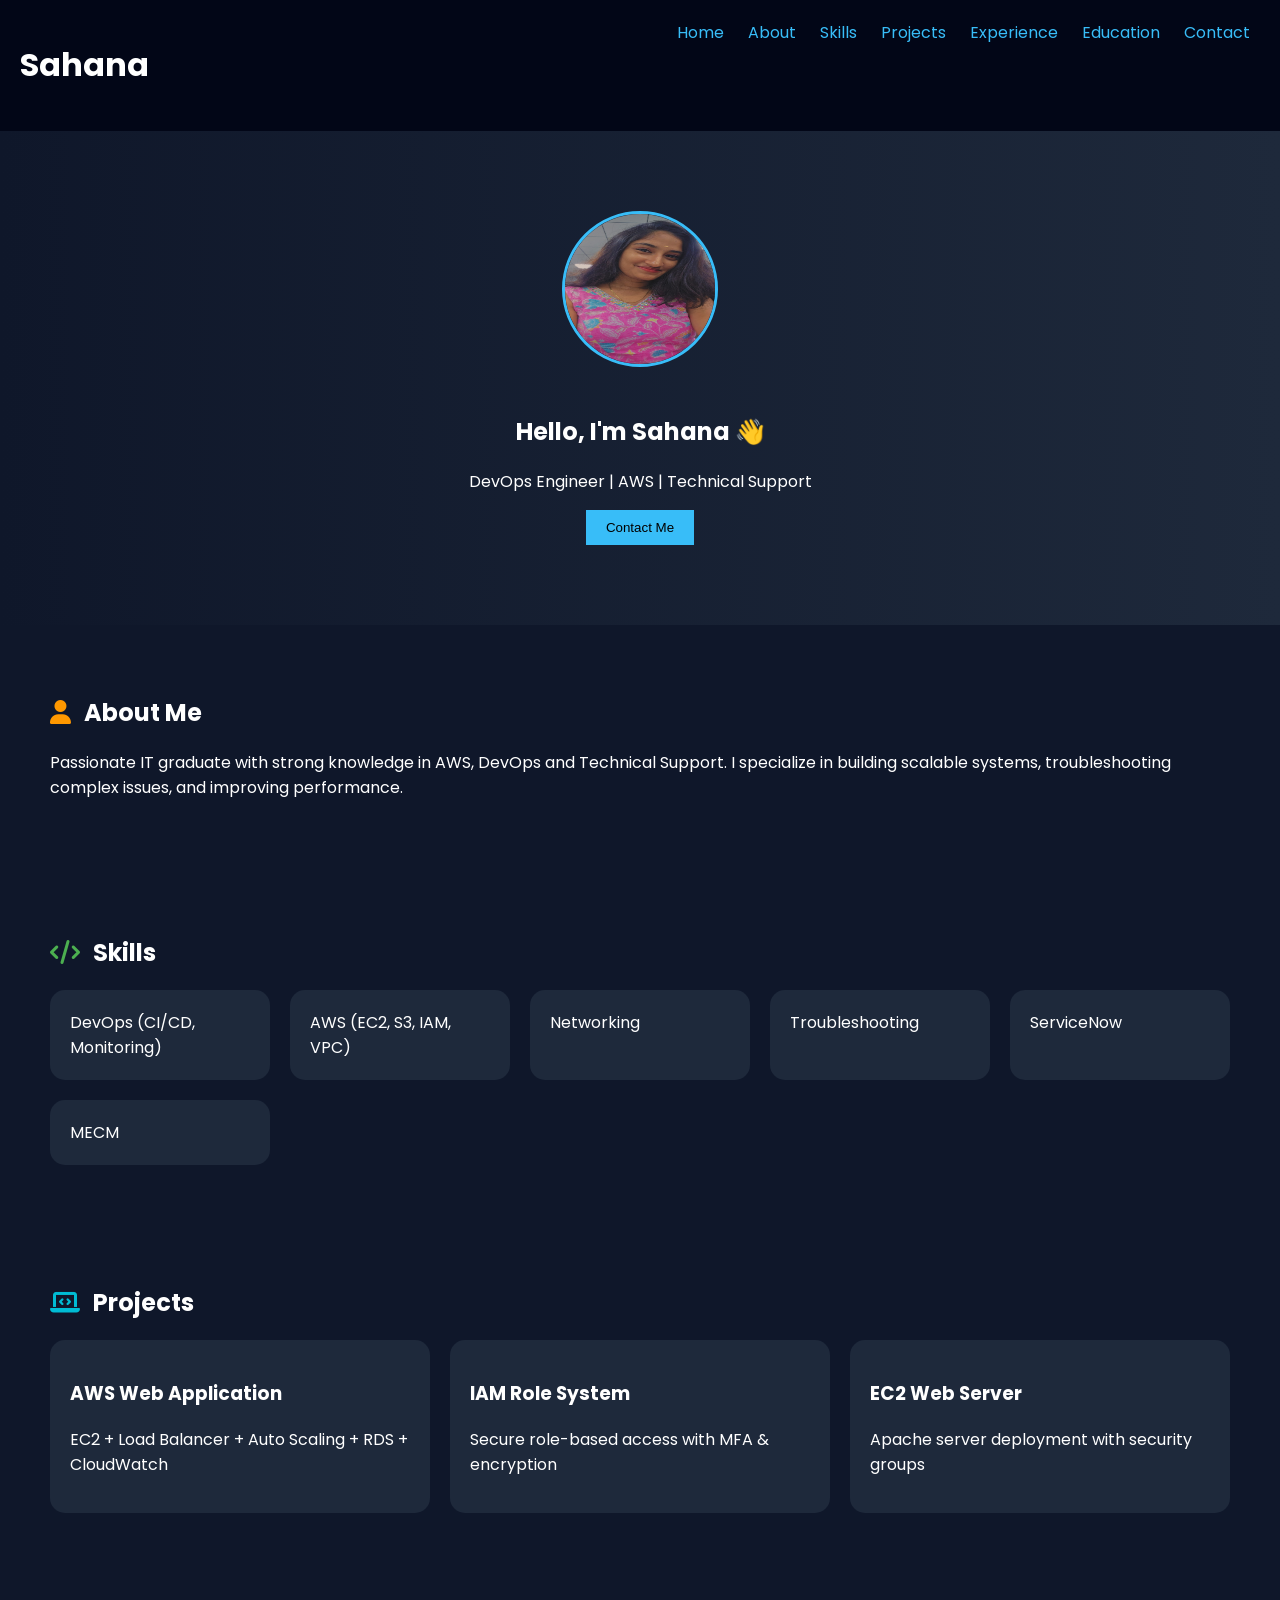
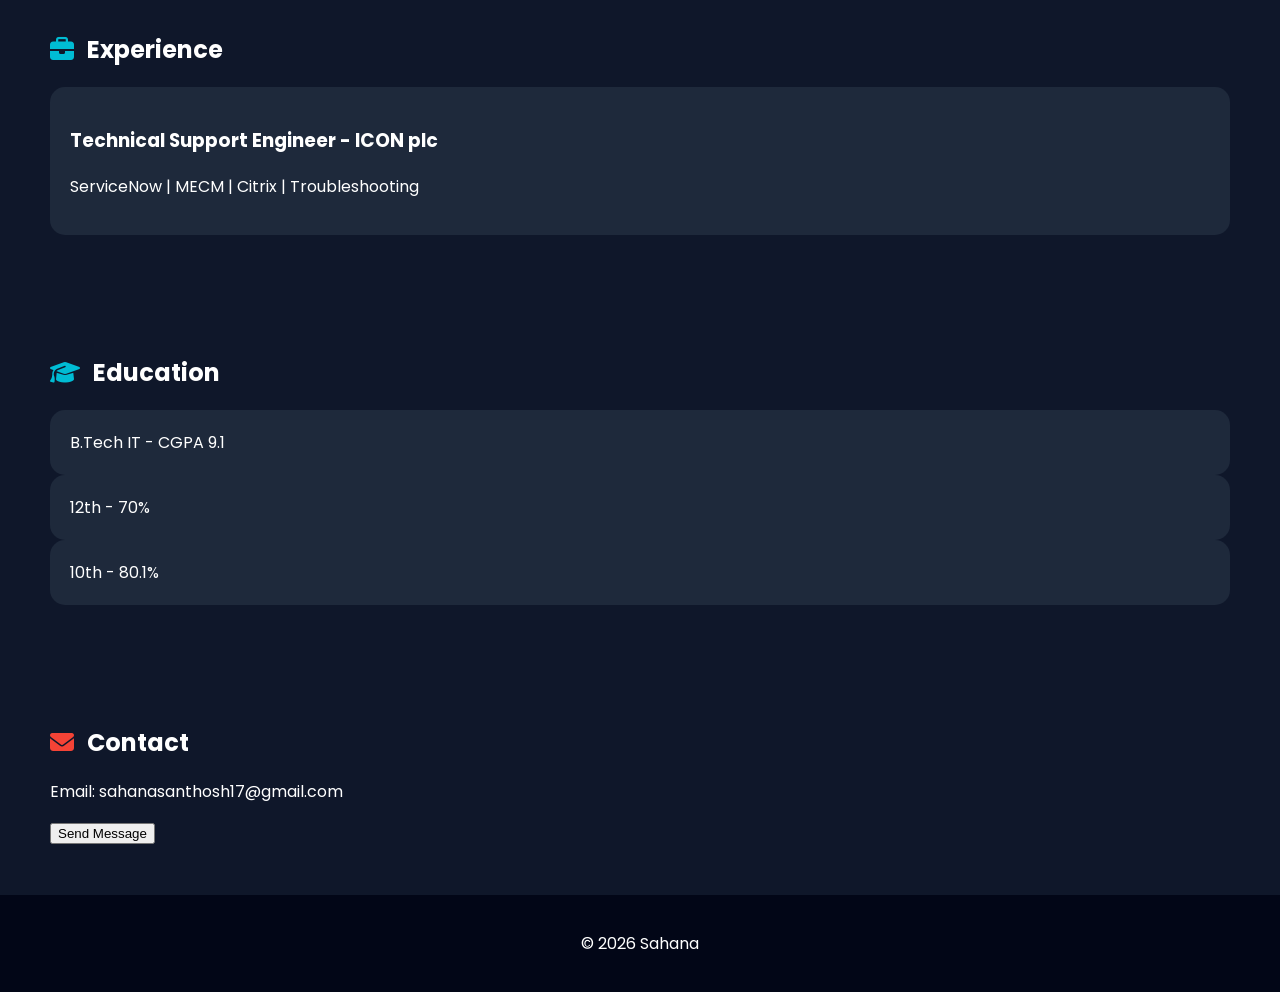
<file: index.html>
<!DOCTYPE html>
<html lang="en">
<head>
<link rel="stylesheet" href="https://cdnjs.cloudflare.com/ajax/libs/font-awesome/6.5.1/css/all.min.css">
<meta charset="UTF-8">
<meta name="viewport" content="width=device-width, initial-scale=1.0">
<title>Sahana | DevOps Portfolio</title>

<link rel="stylesheet" href="style.css">

<!-- Google Font -->
<link href="https://fonts.googleapis.com/css2?family=Poppins:wght@300;500;700&display=swap" rel="stylesheet">

</head>

<body>

<!-- NAVBAR -->
<header>
    <h1>Sahana</h1>
    <nav>
    <a href="index.html">Home</a>
    <a href="about.html">About</a>
    <a href="skills.html">Skills</a>
    <a href="projects.html">Projects</a>
    <a href="experience.html">Experience</a>
    <a href="education.html">Education</a>
    <a href="contact.html">Contact</a>
</nav>
</header>

<!-- HERO SECTION -->
<section class="hero">
    <img src="profile.jpg" alt="Sahana" class="profile-img">
    <h2>Hello, I'm Sahana 👋</h2>
    <p>DevOps Engineer | AWS | Technical Support</p>
    <button onclick="scrollToContact()">Contact Me</button>
</section>

<!-- ABOUT -->
<section id="about">
    <h2><i class="fas fa-user"></i> About Me</h2>
    <p>
        Passionate IT graduate with strong knowledge in AWS, DevOps and Technical Support.
        I specialize in building scalable systems, troubleshooting complex issues,
        and improving performance.
    </p>
</section>

<!-- SKILLS -->
<section id="skills">
    <h2><i class="fas fa-code"></i> Skills</h2>

    <div class="grid">
        <div class="card">DevOps (CI/CD, Monitoring)</div>
        <div class="card">AWS (EC2, S3, IAM, VPC)</div>
        <div class="card">Networking</div>
        <div class="card">Troubleshooting</div>
        <div class="card">ServiceNow</div>
        <div class="card">MECM</div>
    </div>

</section>

<!-- PROJECTS -->
<section id="projects">
    <h2><i class="fas fa-laptop-code"></i> Projects</h2>

    <div class="grid">

        <div class="card">
            <h3>AWS Web Application</h3>
            <p>EC2 + Load Balancer + Auto Scaling + RDS + CloudWatch</p>
        </div>

        <div class="card">
            <h3>IAM Role System</h3>
            <p>Secure role-based access with MFA & encryption</p>
        </div>

        <div class="card">
            <h3>EC2 Web Server</h3>
            <p>Apache server deployment with security groups</p>
        </div>

    </div>
</section>

<!-- EXPERIENCE -->
<section id="experience">
    <h2><i class="fas fa-briefcase"></i> Experience</h2>

    <div class="card">
        <h3>Technical Support Engineer - ICON plc</h3>
        <p>ServiceNow | MECM | Citrix | Troubleshooting</p>
    </div>

</section>

<!-- EDUCATION -->
<section id="education">
    <h2><i class="fas fa-graduation-cap"></i> Education</h2>

    <div class="card">
        B.Tech IT - CGPA 9.1
    </div>

    <div class="card">
        12th - 70%
    </div>

    <div class="card">
        10th - 80.1%
    </div>

</section>

<!-- CONTACT -->
<section id="contact">
    <h2><i class="fas fa-envelope"></i> Contact</h2>
    <p>Email: sahanasanthosh17@gmail.com</p>
    <button onclick="sendMessage()">Send Message</button>
</section>

<footer>
    <p>© 2026 Sahana</p>
</footer>

<script src="script.js"></script>

</body>
</html>
</file>
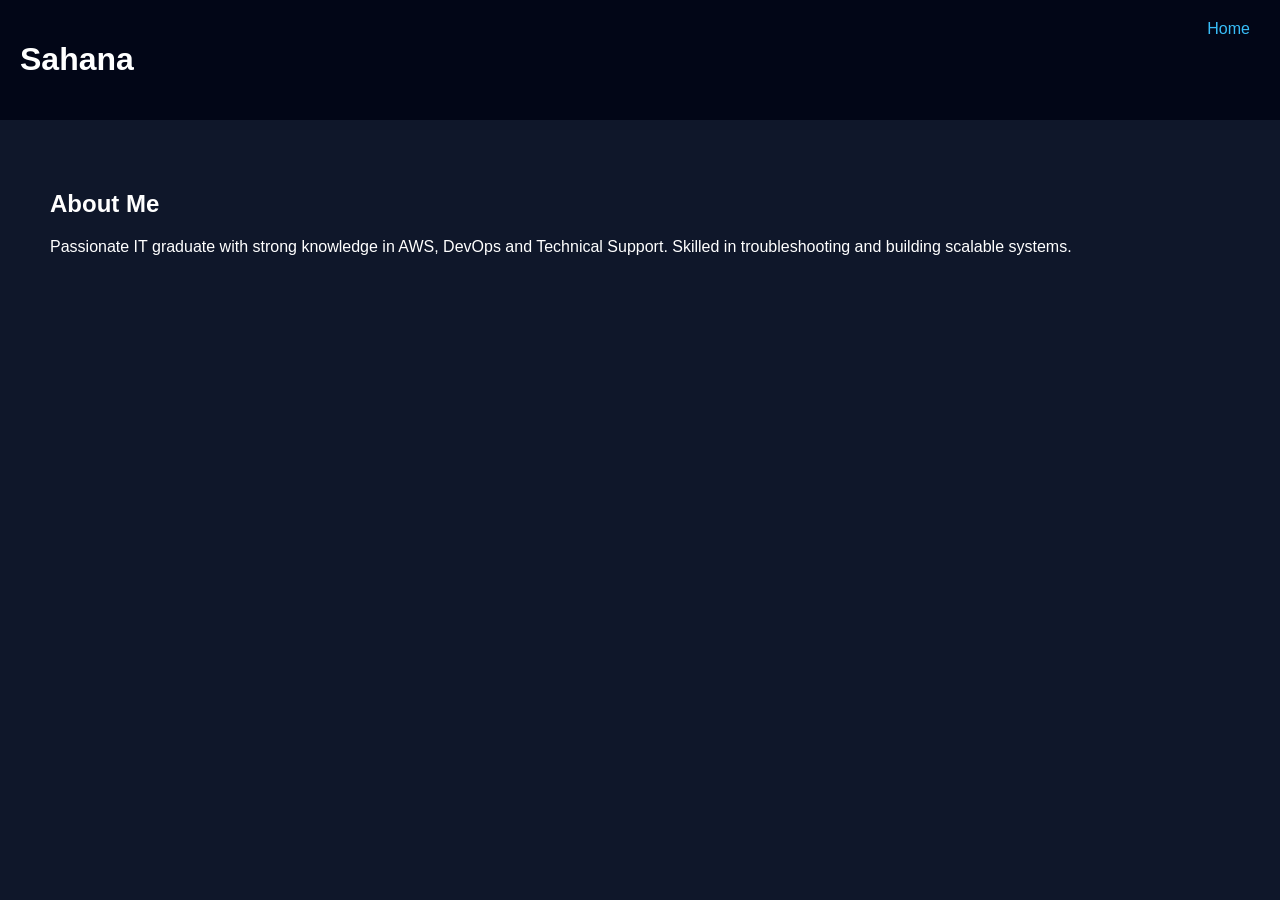
<file: about.html>
<!DOCTYPE html>
<html>
<head>
<title>About - Sahana</title>
<link rel="stylesheet" href="style.css">
</head>
<body>

<header>
    <h1>Sahana</h1>
    <nav>
        <a href="index.html">Home</a>
    </nav>
</header>

<section>
    <h2>About Me</h2>
    <p>
        Passionate IT graduate with strong knowledge in AWS, DevOps and Technical Support.
        Skilled in troubleshooting and building scalable systems.
    </p>
</section>

</body>
</html>
</file>
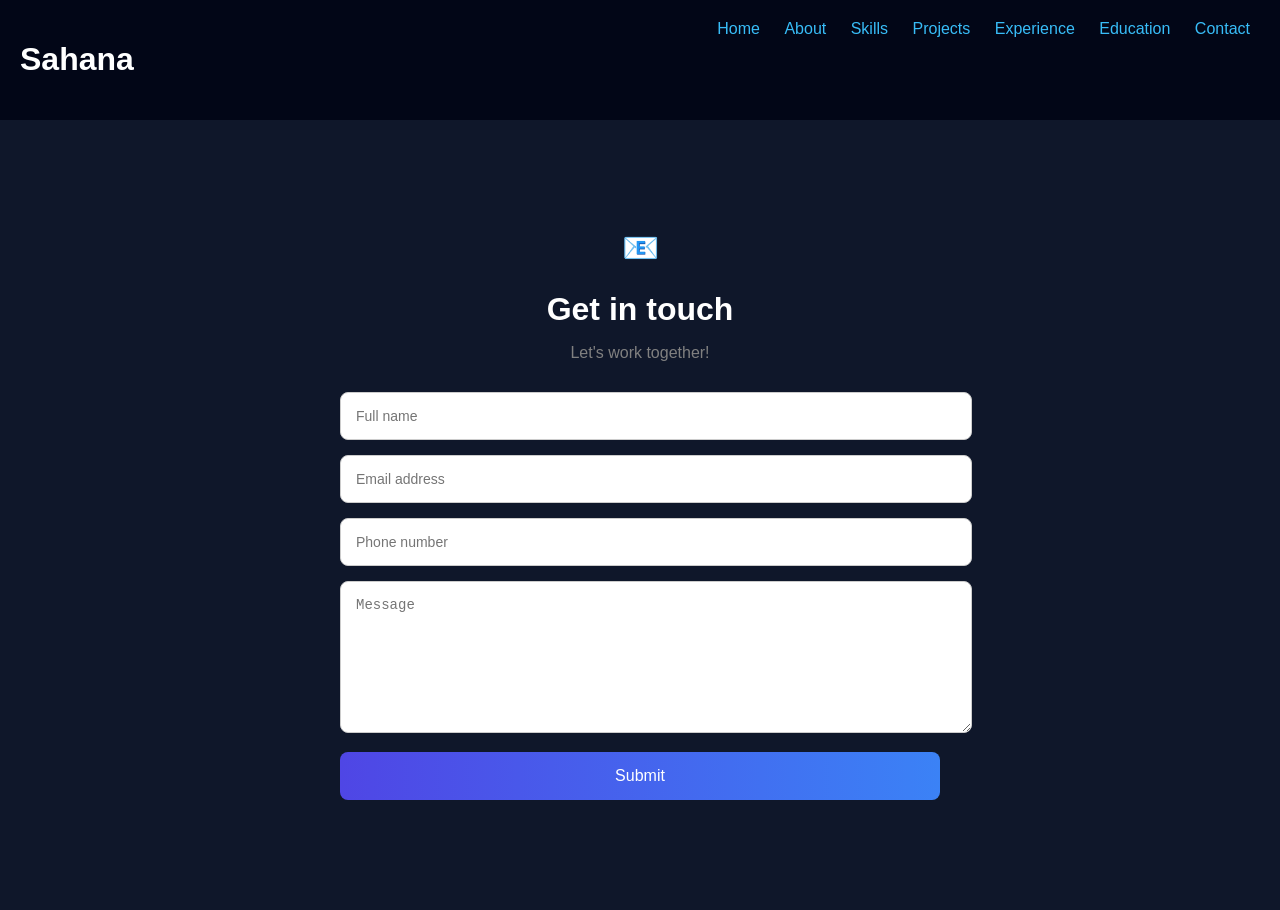
<file: contact.html>
<!DOCTYPE html>
<html>
<head>
    <title>Contact - Sahana</title>
    <link rel="stylesheet" href="style.css">
</head>

<body>

<header>
    <h1>Sahana</h1>
    <nav>
        <a href="index.html">Home</a>
        <a href="about.html">About</a>
        <a href="skills.html">Skills</a>
        <a href="projects.html">Projects</a>
        <a href="experience.html">Experience</a>
        <a href="education.html">Education</a>
        <a href="contact.html">Contact</a>
    </nav>
</header>

<section class="contact-container">

    <div class="contact-header">
        <div class="icon">📧</div>
        <h2>Get in touch</h2>
        <p>Let's work together!</p>
    </div>

    <form class="contact-form">
        <input type="text" placeholder="Full name">
        <input type="email" placeholder="Email address">
        <input type="text" placeholder="Phone number">
        <textarea placeholder="Message"></textarea>
        <button type="submit">Submit</button>
    </form>

</section>

</body>
</html>
</file>
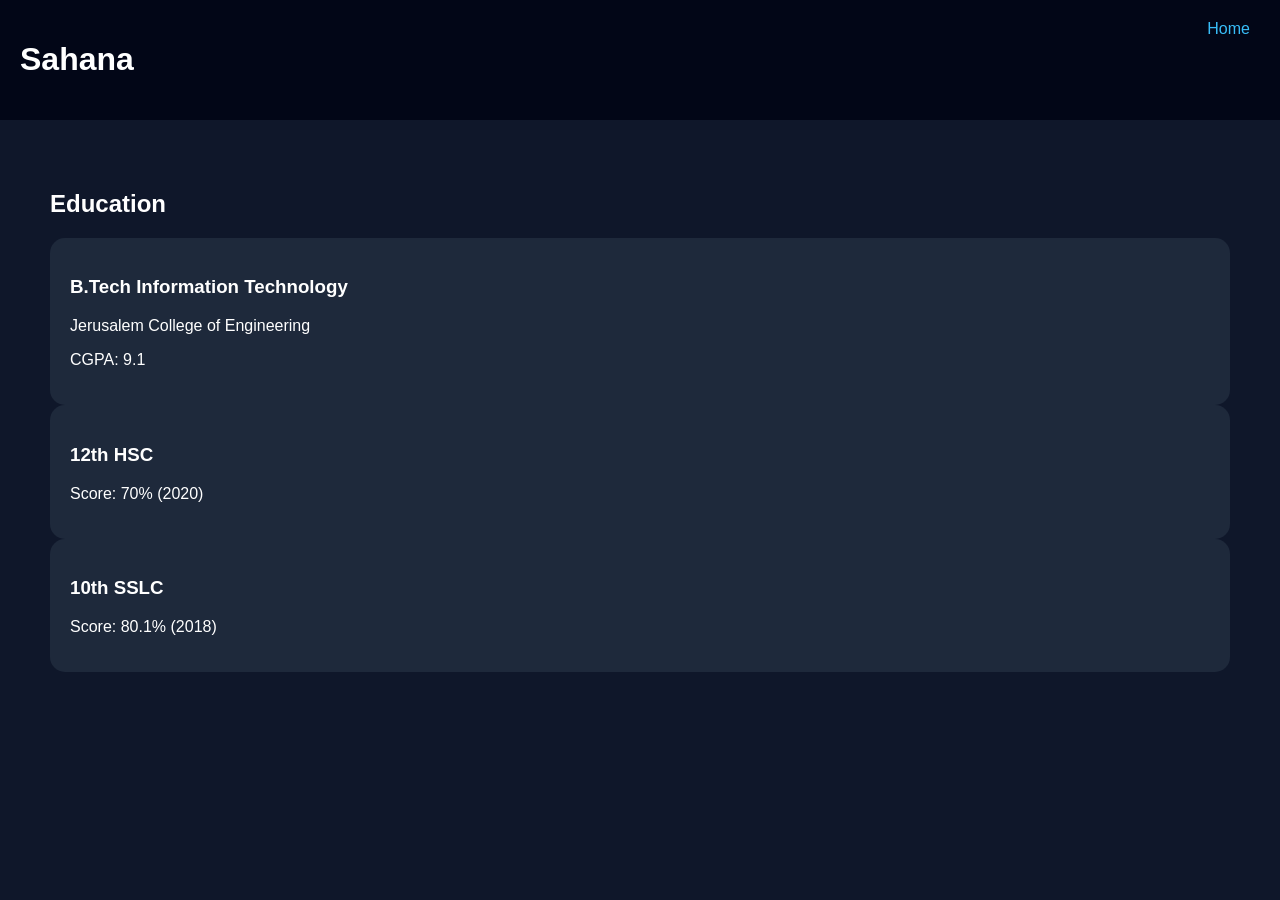
<file: education.html>
<!DOCTYPE html>
<html>
<head>
<title>Education - Sahana</title>
<link rel="stylesheet" href="style.css">
</head>

<body>

<header>
    <h1>Sahana</h1>
    <nav>
        <a href="index.html">Home</a>
    </nav>
</header>

<section>
    <h2>Education</h2>

    <div class="card">
        <h3>B.Tech Information Technology</h3>
        <p>Jerusalem College of Engineering</p>
        <p>CGPA: 9.1</p>
    </div>

    <div class="card">
        <h3>12th HSC</h3>
        <p>Score: 70% (2020)</p>
    </div>

    <div class="card">
        <h3>10th SSLC</h3>
        <p>Score: 80.1% (2018)</p>
    </div>

</section>

</body>
</html>
</file>
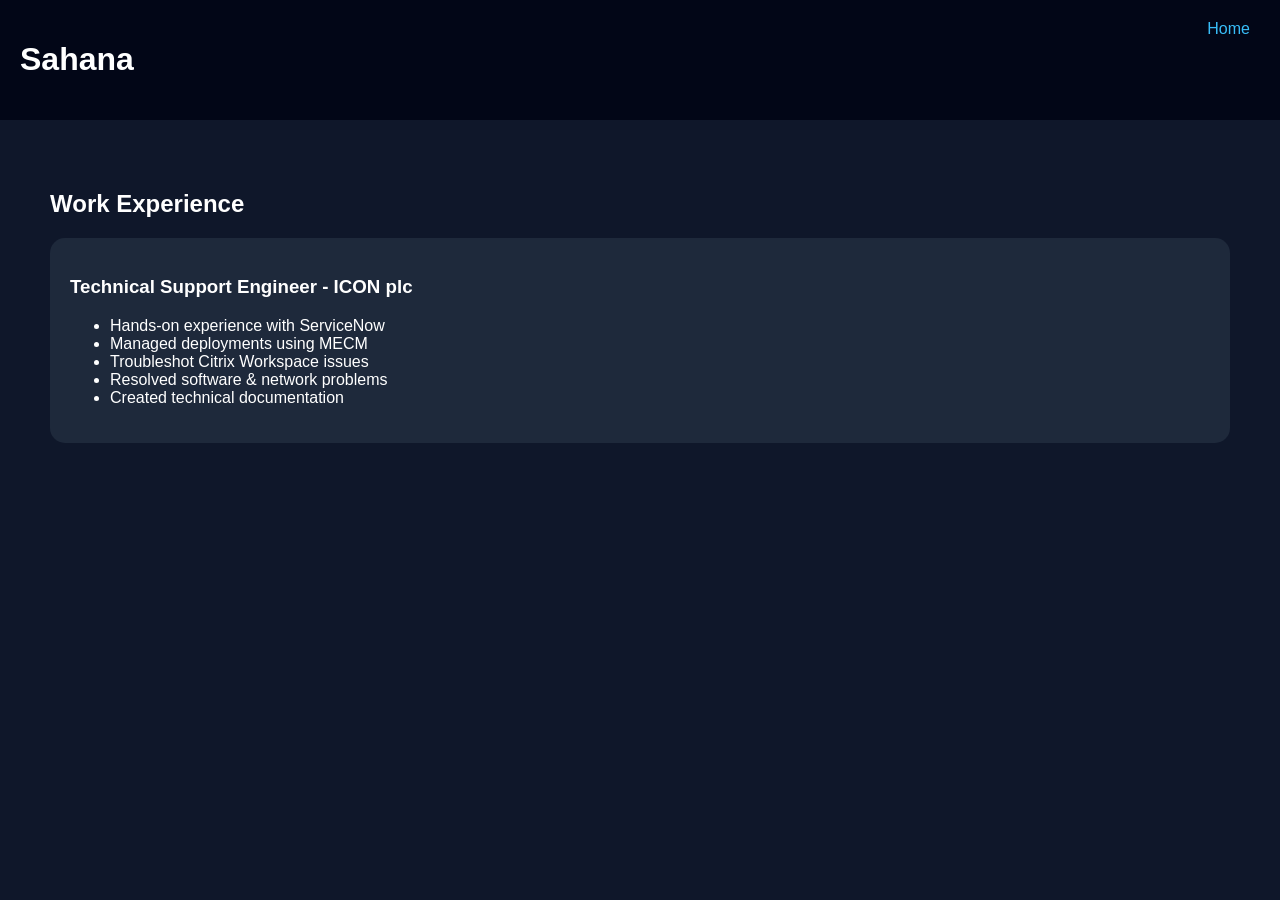
<file: experience.html>
<!DOCTYPE html>
<html>
<head>
<title>Experience - Sahana</title>
<link rel="stylesheet" href="style.css">
</head>

<body>

<header>
    <h1>Sahana</h1>
    <nav>
        <a href="index.html">Home</a>
    </nav>
</header>

<section>
    <h2>Work Experience</h2>

    <div class="card">
        <h3>Technical Support Engineer - ICON plc</h3>
        <ul>
            <li>Hands-on experience with ServiceNow</li>
            <li>Managed deployments using MECM</li>
            <li>Troubleshot Citrix Workspace issues</li>
            <li>Resolved software & network problems</li>
            <li>Created technical documentation</li>
        </ul>
    </div>

</section>

</body>
</html>
</file>
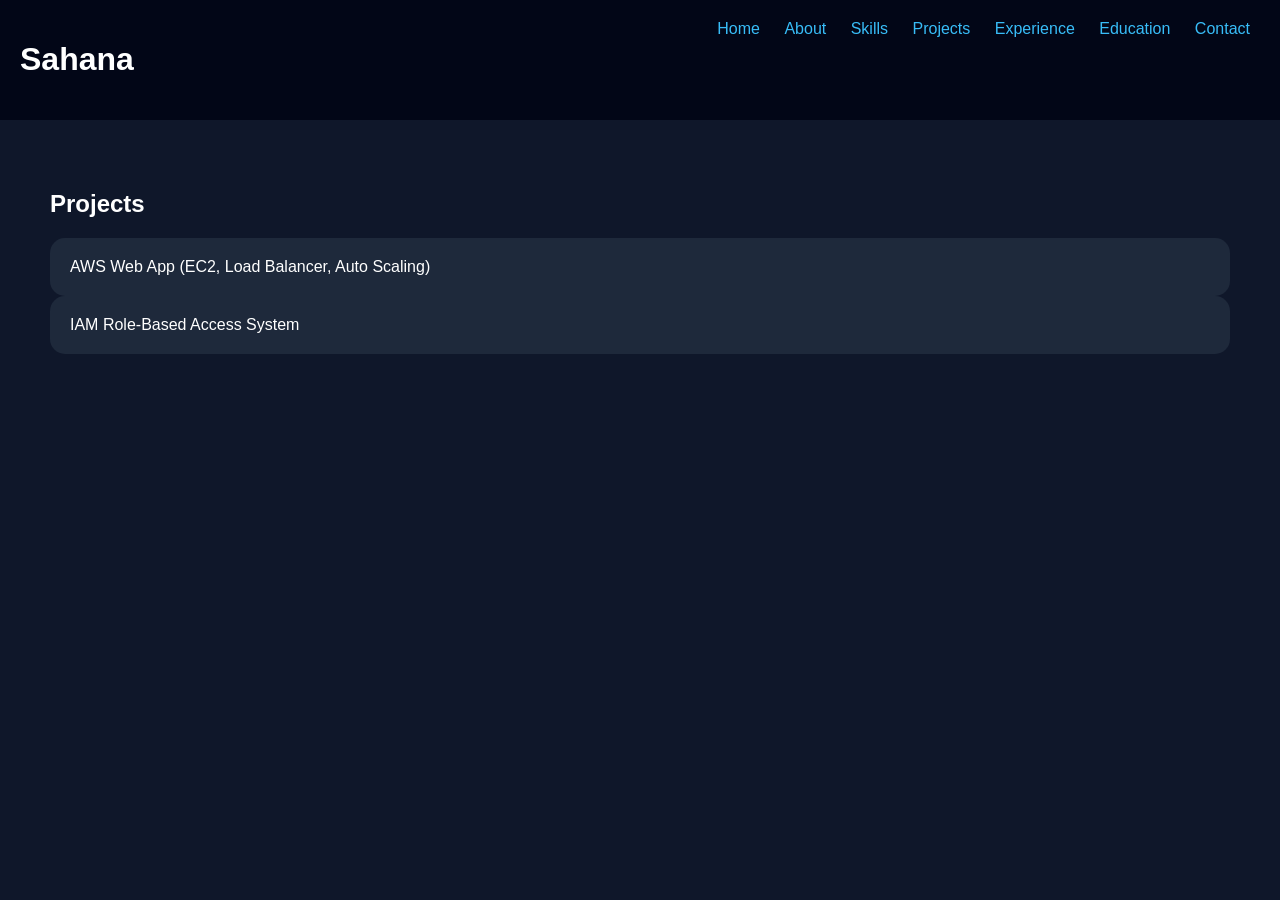
<file: projects.html>
<!DOCTYPE html>
<html>
<head>
<title>Projects - Sahana</title>
<link rel="stylesheet" href="style.css">
</head>

<body>

<header>
    <h1>Sahana</h1>
    <nav>
        <a href="index.html">Home</a>
        <a href="about.html">About</a>
        <a href="skills.html">Skills</a>
        <a href="projects.html">Projects</a>
        <a href="experience.html">Experience</a>
        <a href="education.html">Education</a>
        <a href="contact.html">Contact</a>
    </nav>
</header>

<section>
    <h2>Projects</h2>

    <div class="card">
        AWS Web App (EC2, Load Balancer, Auto Scaling)
    </div>

    <div class="card">
        IAM Role-Based Access System
    </div>

</section>

</body>
</html>
</file>
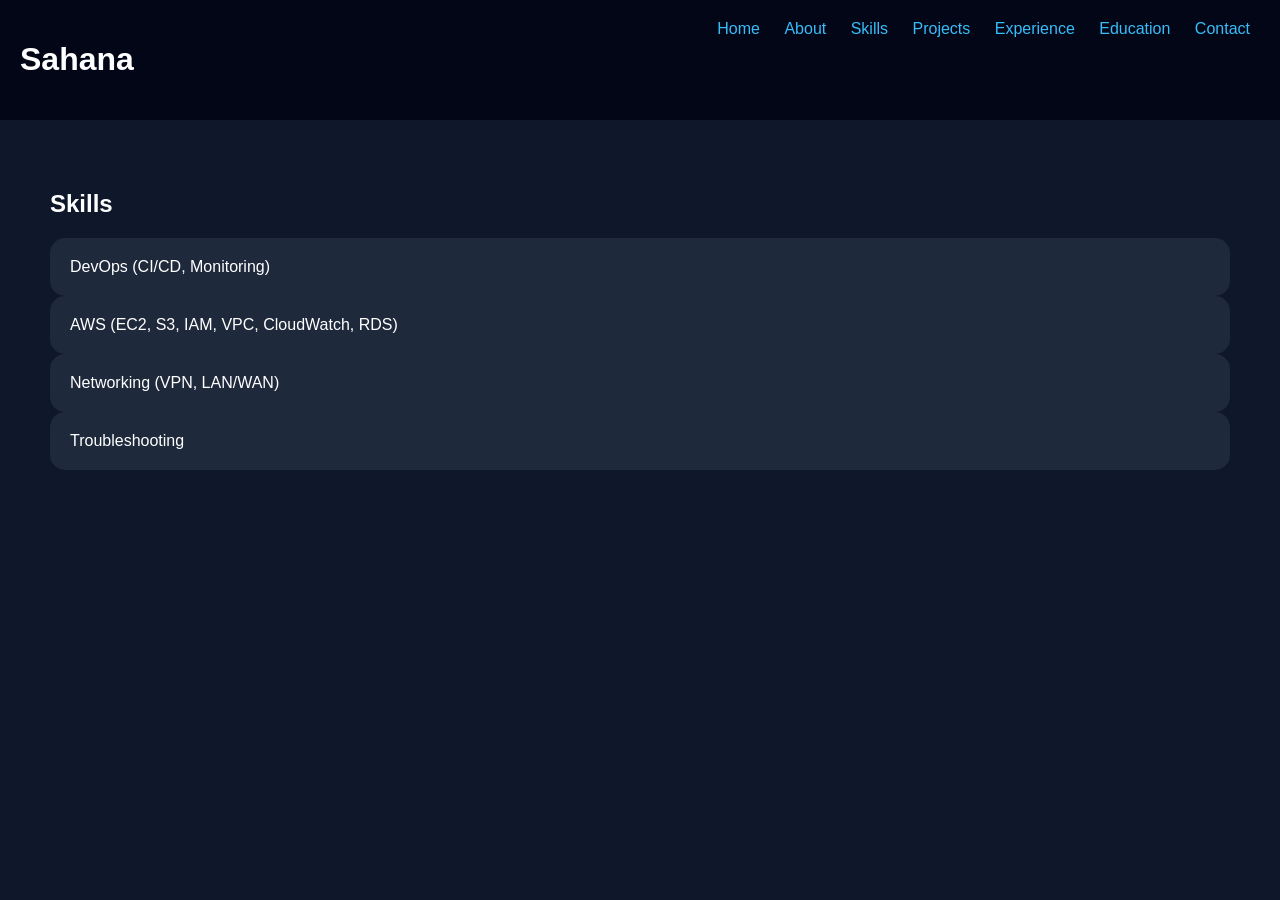
<file: skills.html>
<!DOCTYPE html>
<html>
<head>
<title>Skills - Sahana</title>
<link rel="stylesheet" href="style.css">
</head>

<body>

<header>
    <h1>Sahana</h1>
    <nav>
    <a href="index.html">Home</a>
    <a href="about.html">About</a>
    <a href="skills.html">Skills</a>
    <a href="projects.html">Projects</a>
    <a href="experience.html">Experience</a>
    <a href="education.html">Education</a>
    <a href="contact.html">Contact</a>
</nav>
</header>

<section>
    <h2>Skills</h2>

    <div class="card">DevOps (CI/CD, Monitoring)</div>
    <div class="card">AWS (EC2, S3, IAM, VPC, CloudWatch, RDS)</div>
    <div class="card">Networking (VPN, LAN/WAN)</div>
    <div class="card">Troubleshooting</div>

</section>

</body>
</html>
</file>
<file: style.css>
body {
    margin: 0;
    font-family: 'Poppins', sans-serif;
    background: #0f172a;
    color: white;
}

/* Navbar */
header {
    display: flex;
    justify-content: space-between;
    padding: 20px;
    background: #020617;
}

nav a {
    margin: 10px;
    color: #38bdf8;
    text-decoration: none;
}

/* Hero Section */
.hero {
    text-align: center;
    padding: 80px 20px;
    background: linear-gradient(to right, #0f172a, #1e293b);
}

.hero button {
    padding: 10px 20px;
    background: #38bdf8;
    border: none;
    cursor: pointer;
}

/* Sections */
section {
    padding: 50px;
}

/* Grid Layout */
.grid {
    display: grid;
    grid-template-columns: repeat(auto-fit, minmax(200px, 1fr));
    gap: 20px;
}

/* Cards */
.card {
    background: #1e293b;
    padding: 20px;
    border-radius: 15px;
    transition: 0.3s;
}

.card:hover {
    transform: scale(1.05);
    background: #334155;
}

/* Footer */
footer {
    text-align: center;
    padding: 20px;
    background: #020617;
}
.profile-img {
    width: 150px;
    height: 150px;
    border-radius: 50%;
    border: 3px solid #38bdf8;
    margin-bottom: 20px;
}
/* CONTACT PAGE DESIGN */

.contact-container {
    max-width: 600px;
    margin: 60px auto;
    text-align: center;
}

.contact-header .icon {
    font-size: 30px;
    margin-bottom: 10px;
}

.contact-header h2 {
    font-size: 32px;
    margin-bottom: 5px;
}

.contact-header p {
    color: gray;
    margin-bottom: 30px;
}

.contact-form input,
.contact-form textarea {
    width: 100%;
    padding: 15px;
    margin-bottom: 15px;
    border-radius: 8px;
    border: 1px solid #ccc;
    font-size: 14px;
}

.contact-form textarea {
    height: 120px;
}

.contact-form button {
    width: 100%;
    padding: 15px;
    background: linear-gradient(to right, #4f46e5, #3b82f6);
    color: white;
    border: none;
    border-radius: 8px;
    font-size: 16px;
    cursor: pointer;
}

.contact-form button:hover {
    opacity: 0.9;
}
i {
  margin-right: 8px;
  color: #00bcd4;
}

/* Individual colors */
.fa-user {
  color: #ff9800;
}

.fa-code {
  color: #4caf50;
}

.fa-envelope {
  color: #f44336;
}

.fa-phone {
  color: #2196f3;
}

.fa-github {
  color: black;
  font-size: 22px;
}

.fa-linkedin {
  color: #0077b5;
  font-size: 22px;
}

/* Hover effect */
i:hover {
  transform: scale(1.2);
  transition: 0.3s;
}
</file>
